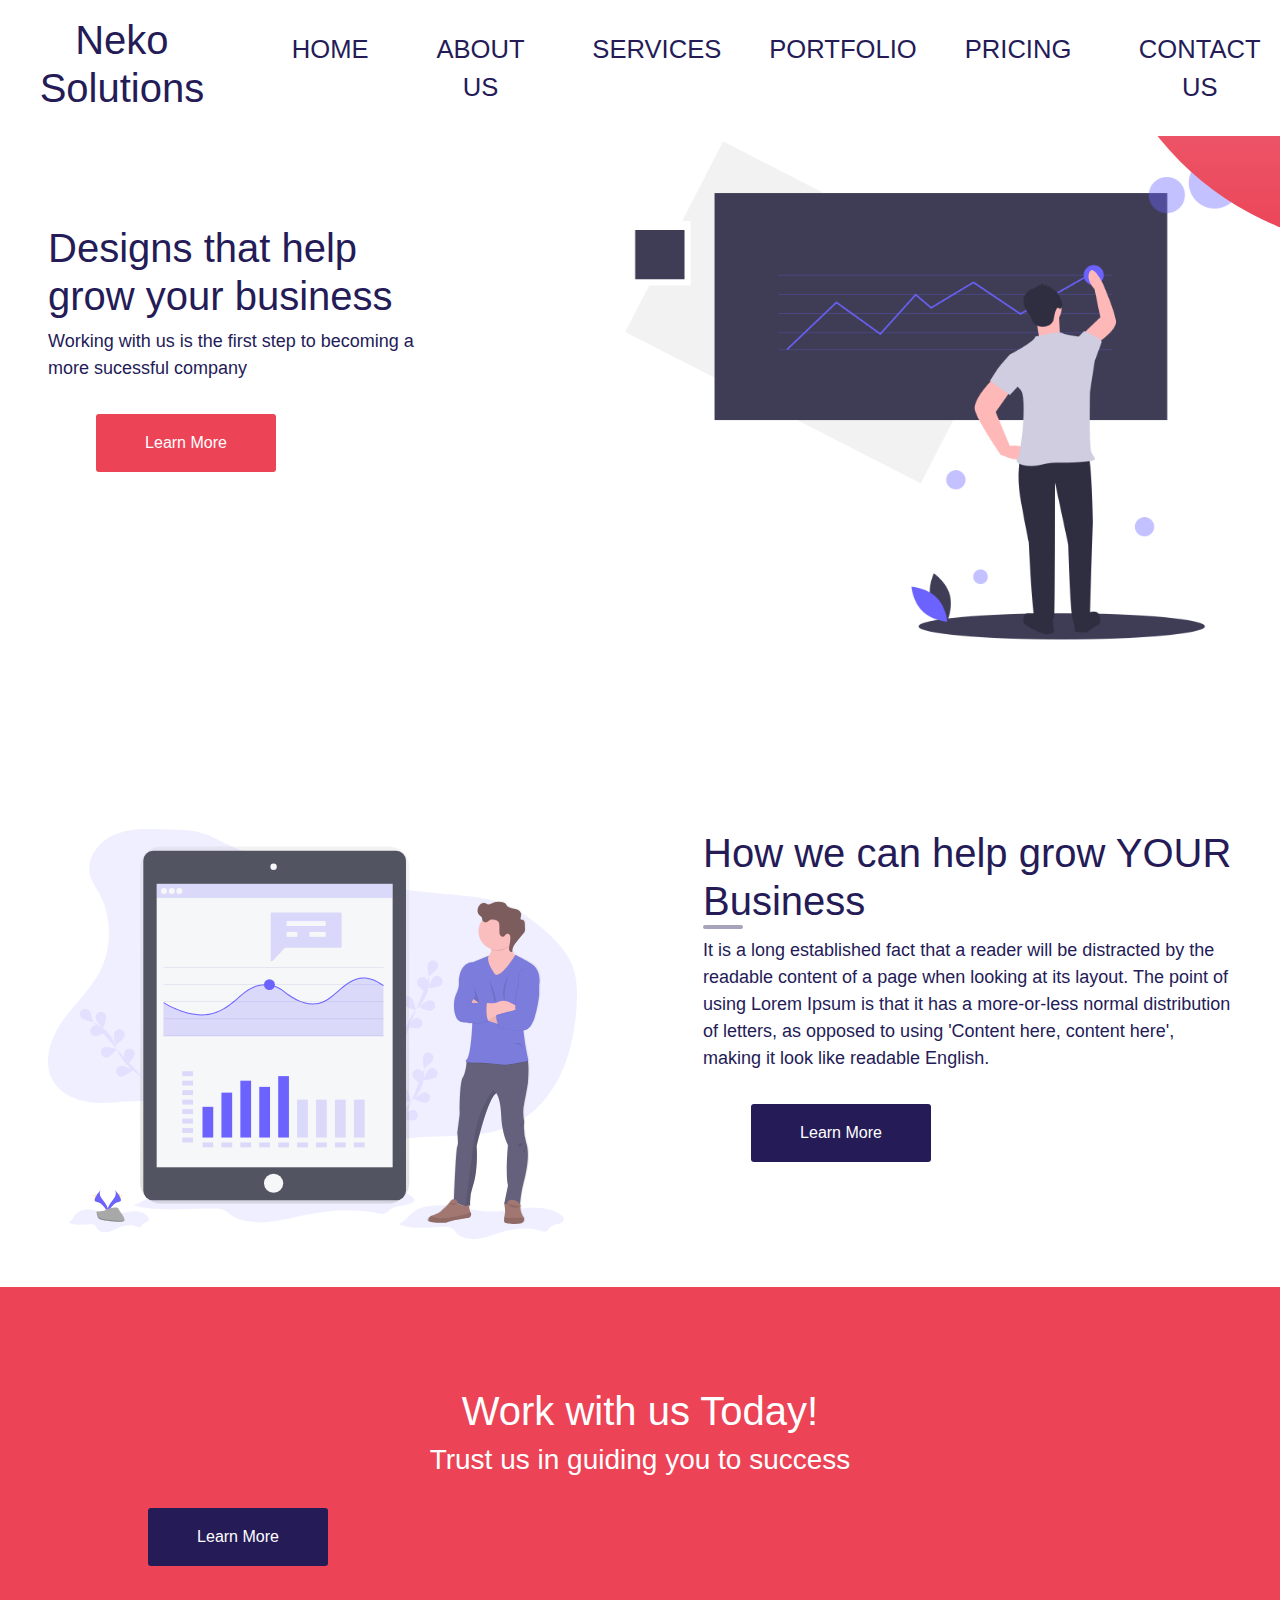
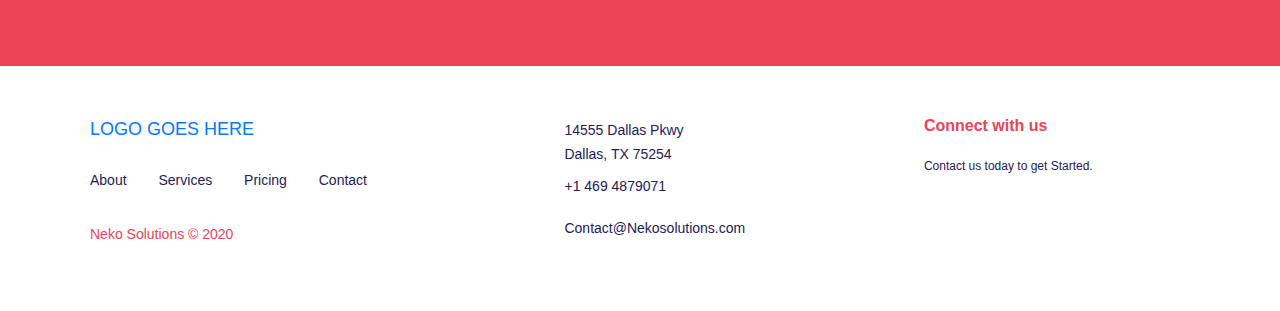
<file: index.html>
<!DOCTYPE html>
<html lang="en">

<head>
    <meta charset="UTF-8">
    <meta name="viewport" content="width=device-width, initial-scale=1.0">
    <link rel="stylesheet" href="https://maxcdn.bootstrapcdn.com/bootstrap/4.0.0/css/bootstrap.min.css"
        integrity="sha384-Gn5384xqQ1aoWXA+058RXPxPg6fy4IWvTNh0E263XmFcJlSAwiGgFAW/dAiS6JXm" crossorigin="anonymous">
    <link rel="stylesheet" href="https://use.fontawesome.com/releases/v5.8.2/css/all.css"
        integrity="sha384-oS3vJWv+0UjzBfQzYUhtDYW+Pj2yciDJxpsK1OYPAYjqT085Qq/1cq5FLXAZQ7Ay" crossorigin="anonymous">
    <link rel="stylesheet" href="style.css">
    <title>Neko Solutions</title>
</head>

<body>

    <header>
        <h1 class="logo">Neko Solutions</h1>
        <input type="checkbox" id="nav-toggle" class="nav-toggle">
        <nav>
            <ul>
                <li><a href="#">Home</a></li>
                <li><a href="#">About Us</a></li>
                <li><a href="#">Services</a></li>
                <li><a href="#">Portfolio</a></li>
                <li><a href="#">Pricing</a></li>
                <li><a href="#">Contact Us</a></li>
            </ul>
        </nav>
        <label for="nav-toggle" class="nav-toggle-label">
            <span></span>
        </label>
    </header>


    <div class="row frontIntro">

        <div class="col-md-4 mx-5 introText">

            <div class="top-right-gradient"></div>

            <h1>Designs that help grow your business</h1>
            <p>Working with us is the first step to becoming a more sucessful company</p>
            <button type="button" class="btnColor btn mx-5">Learn More</button>
        
        </div>

        <div class="col-md-2">
            <img class="introImg" src="./images/frontSplash.png" alt="front image">
        </div>

    </div>


    <div class="row">
        <div class="col-sm mx-5 my-5">
            <img class="aboutImg" src="./images/aboutIcon.svg" alt="texture picture">
        </div>
        <div class="col-sm aboutText mx-5 my-5">
            <h1 class="textBorder">How we can help grow YOUR Business</h1>
            <p>It is a long established fact that a reader will be distracted by the readable content of a page when
                looking at its layout. The point of using Lorem Ipsum is that it has a more-or-less normal distribution
                of letters, as opposed to using 'Content here, content here', making it look like readable English.</p>
            <button type="button" class="endBtn btn mx-5">Learn More</button>  
        </div>
    </div>

    <div class="endPage">
        <h1 class="endText text-center">Work with us Today!</h1>
        <h3 class="endText text-center">Trust us in guiding you to success</h3>
        <button type="button" class="endBtn text-center btn mx-5">Learn More</button>
    </div>

    <footer>

        <div class="wrapper">

            <div class="footer-left">

                <a href="/">
                    <p>LOGO GOES HERE</p>
                    <!-- <img class="companyLogo" src="./images/nekologo.jpg" alt="logo"> -->
                </a>

                <p class="footer-links">

                    <a href="#">About</a>
                    <a href="#">Services</a>
                    <a href="#">Pricing</a>
                    <a href="#">Contact</a>

                </p>

                <p class="footer-company-name">Neko Solutions &copy; 2020</p>

            </div>

            <div class="footer-center">

                <div>

                    <i class="fas fa-map-marker-alt"></i>
                    <p><span>14555 Dallas Pkwy</span> Dallas, TX 75254 </p>

                </div>

                <div>

                    <i class="fas fa-phone"></i>
                    <p><span> +1 469 4879071</p>

                </div>

                <div>

                    <i class="fas fa-envelope"></i>
                    <p><a href="#">Contact@Nekosolutions.com</a> </p>

                </div>

            </div>

            <div class="footer-right">

                <p class="footer-connect">
                    <span>Connect with us</span>
                    Contact us today to get Started.
                </p>

                <div class="footer-icons">
                    <a href="#"><i class="fab fa-facebook"></i></a>
                    <a href="#"><i class="fab fa-twitter"></i></a>
                    <a href="#"><i class="fab fa-linkedin"></i></a>
                    <a href="#"><i class="fab fa-instagram"></i></a>
                </div>

            </div>

        </div>

    </footer>

</body>

</html>
</file>
<file: style.css>
html body {
    height: 100%;
    margin: 0;
    padding: 0;
    overflow-x: hidden;
}

#hero-image {
  background-color: #ec4357;
  height: 50vh;
  background-position: center;
  background-repeat: no-repeat;
  background-size: cover;
  position: relative;
}

.hero-text {
  text-align: center;
  position: absolute;
  font-family: 'Lato', sans-serif;
  font-size: 24px;
  top: 50%;
  left: 50%;
  transform: translate(-50%, -50%);
  color: white;
}

hr.solid {
    border-top: 3px solid white;
}

.profileImg{
    width: 350px;
    height: 350px;
}

.compName {
    background-color: #241b57;
    color: white;
    text-align: center;
    padding-top: 20px;
    padding-bottom: 20px;
    width: 100%;
    font-size: 34px;
    letter-spacing: 1px;
    text-transform: uppercase;
    font-family: 'Josefin Sans', sans-serif;
}

header {
    position: absolute;
    text-align: center;
    z-index: 999;
    width: 100%;
    padding: 1em 0;
    background-color: white;
}

nav a:hover {
    color: #000;
}

.nav-toggle:checked ~ nav {
    transform: scale(1,1);
}

.nav-toggle:checked ~ nav a {
    opacity: 1;
    transition: opacity 250ms ease-in-out 250ms;
}

.nav-toggle {
    display: none;
}

.nav-toggle-label {
    position: absolute;
    top: 0;
    left: 0;
    margin-left: 1em;
    height: 100%;
    display: flex;
    align-items: center;
}

.nav-toggle-label span,
.nav-toggle-label span::before,
.nav-toggle-label span::after {
    display: block;
    background: grey;
    height: 2px;
    width: 2em;
    border-radius: 2px;
    position: relative;
}

.nav-toggle-label span::before,
.nav-toggle-label span::after {
    content: '';
    position: absolute;
}

.nav-toggle-label span::before {
    bottom: 7px;
}

.nav-toggle-label span::after {
    top: 7px;
}

nav {
    position: absolute;
    text-align: left;
    top: 100%;
    width: 100%;
    left: 0;
    transform: scale(1, 0);
    transform-origin: top;
    transition: transform 400ms ease-in-out;
}

nav ul {
    margin: 0;
    padding: 0;
    list-style: none;
}

nav li {
    margin-bottom: 1em;
    margin-left: 1em;
}

nav a {
    color: grey;
    text-decoration: none;
    font-size: 1.6em;
    text-transform: uppercase;
    opacity: 0;
    transition: opacity 150ms ease-in-out;
}

.companyLogo {
    width: 200px;
    height: 300px;
}

.wrapper{
    width: 100%;
    max-width: 1100px;
    margin: 0 auto;
}

/* Nav Styles End Here */

.frontIntro .top-right-gradient{
    z-index: 2;
    position: absolute;
    top: -50%;
    right: -280%;
    width: 600px;
    height: 600px;
    border-radius: 50%;
    background: linear-gradient(#ee9ca7, #ec4357);
}

.introText {
    padding-top: 14em;
    color: #241b57;
}

.introImg {
    padding-top: 5em;
    height: auto;
    max-width: 100%;
    max-width: 800px;
    border: 0;
}

.btnColor {
    background-color: #ec4357;
    max-width: 180px;
    font-weight: 500;
    display: block;
    border-radius: 3px;
    padding: 1em;
    margin-top: 2em;
    width: 100%;
    color: white;
    text-align: center;
}

.endBtn {
    max-width: 180px;
    font-weight: 500;
    display: block;
    border-radius: 3px;
    padding: 1em;
    margin-top: 2em;
    width: 100%;
    color: white;
    text-align: center;
    background-color: #241b57;
}

.aboutImg {
    padding-top: 5em;
    height: auto;
    max-width: 100%;
    max-width: 800px;
    border: 0;
}

.aboutText {
    padding-top: 5em;
    color: #241b57;
}

.aboutText h1::after{
  content: '';
  border-bottom: 4px solid #241b57;
  width: 40px;
  bottom: -24px;
  left: 0;
  opacity: 0.4;
  border-radius: 5px;
  display: block;
}


.aboutImg {
    height: auto;
    max-width: 100%;
    vertical-align: middle;
    border: 0;
}

.endPage {
    background-color: #ec4357;
    padding: 100px;
}

.endText {
    color: white;
}

/* Footer */

footer {
    background-color: #fff;
    width: 100%;
    text-align: left;
    padding: 50px 0;
}

footer .footer-left,
footer .footer-center,
footer .footer-right{
    display: inline-block;
    vertical-align: top;
}

footer .footer-left{
    width: 40%;
}

footer .footer-left img{
    width: 250px;
}

footer .footer-links {
    color: #241b57;
    margin: 25px 0;
    font-size: 14px;
}

footer .footer-links a{
    display: inline-block;
    line-height: 1.8;
    text-decoration: none;
    color: inherit;
    padding-right: 2em;
}

footer .footer-company-name{
    color: #ec4357;
    font-size: 14px;
    font-weight: normal;
    margin-top: 30px;
}

footer .footer-center{
    width: 35%;
}

footer .footer-center i{
    background-color: #fff;
    color: #ec4357;
    width: 40px;
    height: 40px;
    text-align: center;
    line-height: 42px;
    margin: 10px 15px;
    vertical-align: middle;
}

footer .footer-center p{
    display: inline-block;
    color: #241b57;
    vertical-align: middle;
    margin: 0;
    font-size: 14px;
}

footer .footer-center p span{
    display: block;
    font-weight: normal;
    line-height: 2;
}

footer .footer-center p a{
    color: #241b57;
    text-decoration: none;
}

footer .footer-right{
    width: 20%;

}

footer .footer-connect{
    line-height: 20px;
    color: #241b57;
    font-size: 12px;
    font-weight: normal;
    margin-right: 0;
}

footer .footer-connect span{
    display: block;
    color: #ec4357;
    font-size: 16px;
    font-weight: bold;
    margin-bottom: 20px;
}

footer .footer-icons{
    margin-top: 25px;
}

footer .footer-icons a{
    display: inline-block;
    width: 35px;
    height: 35px;
    cursor: pointer;
    background-color: #fff;
    border-radius: 2px;
    font-size: 20px;
    color: #ec4357;
    text-align: center;
    line-height: 35px;
    margin-left: -5px;

}

/* About us page */

.teamText {
    color: #ec4357;
}

.companyDesc {
    font-size: 20px;
    line-height: 150%;
}

.planImg {
    width: 200px;
    height: 200px;
}

p {
    font-size: 18px;
}


@media screen and (min-width: 800px) {
    
    .nav-toggle-label {
        display:none;
    }

    header {
        display: grid;
        grid-template-columns: 1fr auto minxmax(600px, 3fr) 3fr;
    }

    .logo {
        grid-column: 1 / 1;
        color: #241b57;
    }

    nav {
        all: unset;
        grid-column: 2 / 3;
        display: flex;
        justify-content: flex-end;
        align-items: center;
    }

    nav ul {
        display: flex;
        justify-content: flex-end;
    }

    nav li {
        color: #241b57;
        margin-left: 3em;
        margin-bottom: 0;
    }

    nav a {
        opacity: 1;
        position: relative;
        color: #241b57;
    }

    nav a::before {
        content: '';
        display: block;
        height: 5px;
        background: black;
        position: absolute;
        top: -.75em;
        left: 0;
        right: 0;
        transform: scale(0, 1);
        transition: transform ease-in-out 250ms;
    }

    nav a:hover::before {
        transform: scale(1,1);
    }


    /* FOOTER MOBILE */

    /* footer{
        font: bold 14px;
        padding: 20px 0 !important;
        text-align: center;
    }

    footer .footer-left,
    footer .footer-center,
    footer .footer-right{
        display: block;
        width: 100%;
        margin-bottom: 10px;
        text-align: center;
    }

    footer .footer-links a{
        padding-right: 10px;
        text-align: center;
    }

    footer .footer-center i{
        display: none;
    } */
}


@media (min-width: 320px) and (max-width:640px) {
    body {
        overflow-x: hidden;
    }

    .introText{
        padding-top: 6em;
    }
    
    .top-right-gradient{
        display: none;
        z-index: -999;
        top: 14%;
        right: -14%;
        width: 100px;
        height: 100px;
    }

    .introImg {
        width: 380px;
    }
}
</file>
